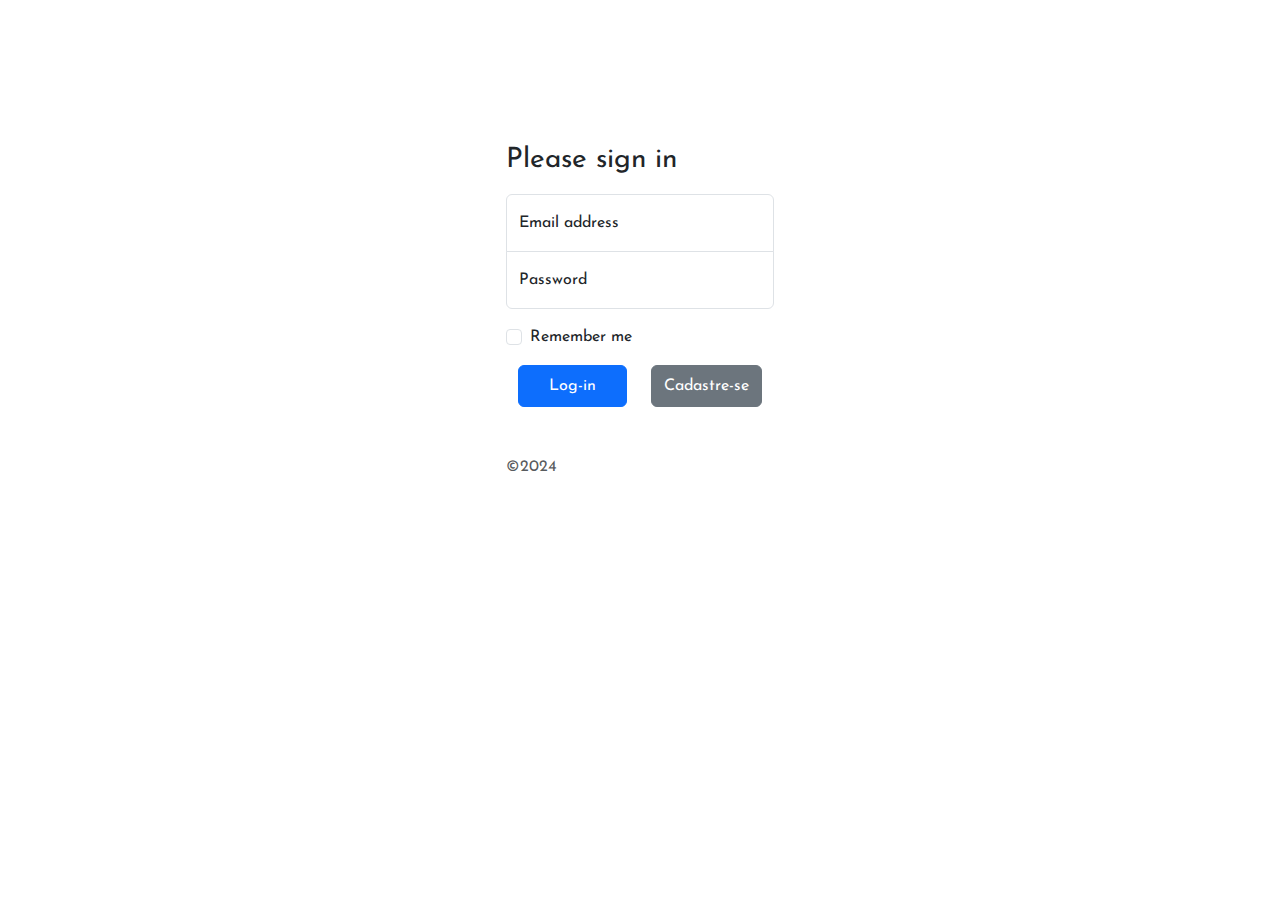
<file: Projeto/Codigo/planejaPrato/target/classes/public/index.html>
<!DOCTYPE html>
<html lang="en">

<head>
  <meta charset="UTF-8">
  <meta name="viewport" content="width=device-width, initial-scale=1.0">
  <title>Login</title>
  <link rel="stylesheet" href="https://maxcdn.bootstrapcdn.com/bootstrap/4.0.0/css/bootstrap.min.css">
  <link href="https://cdn.jsdelivr.net/npm/bootstrap@5.3.3/dist/css/bootstrap.min.css" rel="stylesheet"
    integrity="sha384-QWTKZyjpPEjISv5WaRU9OFeRpok6YctnYmDr5pNlyT2bRjXh0JMhjY6hW+ALEwIH" crossorigin="anonymous">
  <link href="https://fonts.googleapis.com/css2?family=Josefin+Sans:ital,wght@0,400;1,200;1,300;1,600&display=swap"
    rel="stylesheet">
  <link href="css/login.css" rel="stylesheet">
</head>

<body>
  <header>
  </header>
  <main class="form-signin w-100 m-auto">

    <!-- Caixas com espaço para input do usuario -->
    <form action="/login" method="post" id="loginform">

      <!--- <img class="mb-4" src="/docs/5.3/assets/brand/bootstrap-logo.svg" alt="" width="72" height="57"> --->
      <h1 class="h3 mb-3 fw-normal">Please sign in</h1>

      <div class="form-floating">
        <input type="email" class="form-control" id="floatingInput" placeholder="name@example.com" name="email"
          required>
        <label for="floatingInput">Email address</label>
      </div>
      <div class="form-floating">
        <input type="password" class="form-control" id="floatingPassword" placeholder="Password" name="senha" required>
        <label for="floatingPassword">Password</label>
      </div>

      <div class="form-check text-start my-3">
        <input class="form-check-input" type="checkbox" value="remember-me" id="flexCheckDefault">
        <label class="form-check-label" for="flexCheckDefault">
          Remember me
        </label>
      </div>


      <div class="container">
        <div class="row">
          <div class="col">
            <button class="btn btn-primary w-100 py-2" type="submit">Log-in</button>
          </div>
          <div class="col">
            <button type="button" class="btn btn-secondary w-100 py-2"
              onclick="window.location.href='signup.html'">Cadastre-se</button>
          </div>
        </div>
      </div>
      <p class="mt-5 mb-3 text-body-secondary">©2024</p>

    </form>
  </main>

  <!-- <footer>
  </footer> -->

  <script src="https://cdn.jsdelivr.net/npm/bootstrap@5.3.3/dist/js/bootstrap.bundle.min.js"
    integrity="sha384-YvpcrYf0tY3lHB60NNkmXc5s9fDVZLESaAA55NDzOxhy9GkcIdslK1eN7N6jIeHz"
    crossorigin="anonymous"></script>
</body>

</html>
</file>
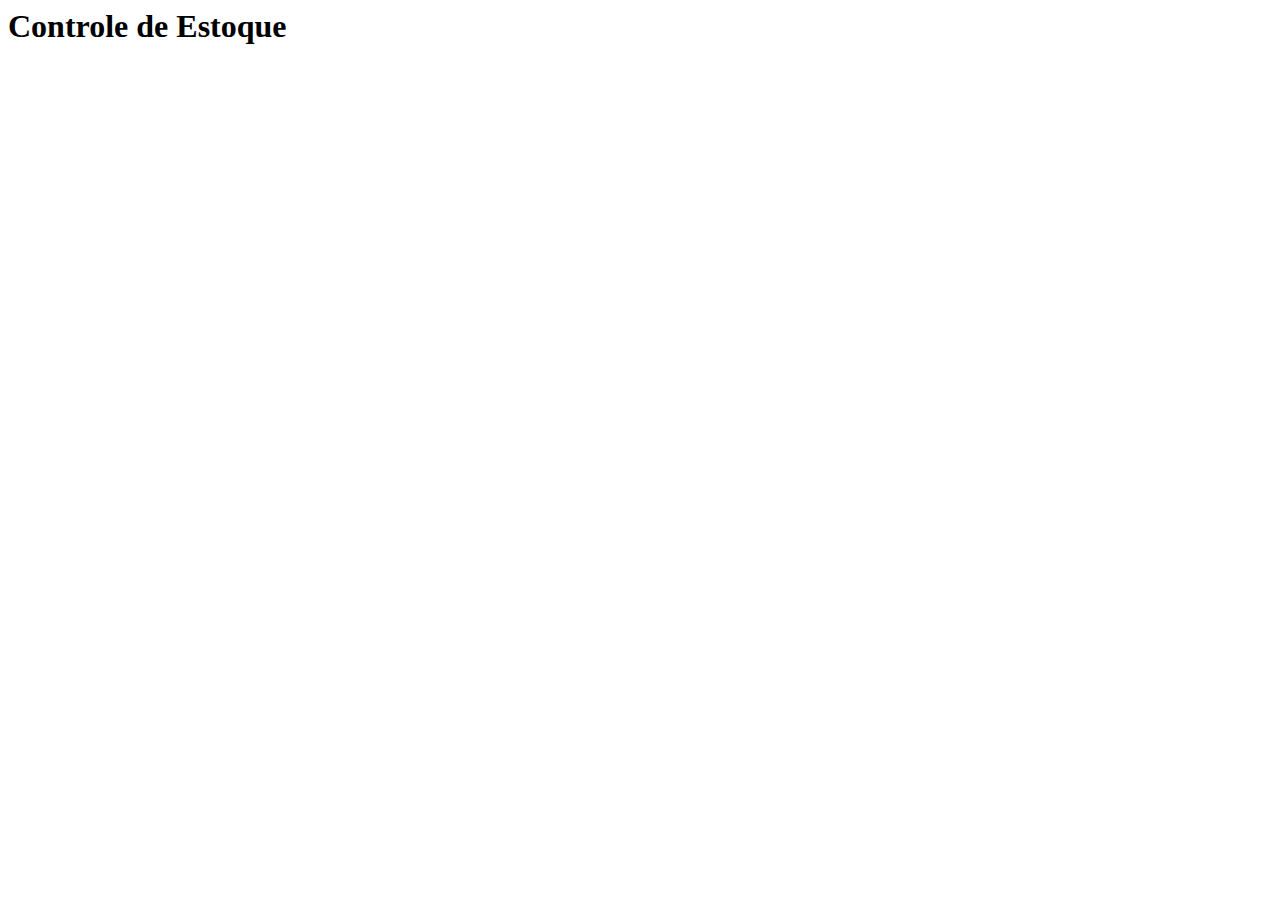
<file: Ex03/form.html>
<html>
<head>
<meta content="text/html; charset = UTF-8" http-equiv="content-type">

<title>Controle de Estoque</title>
</head>

<script type="text/javascript">

function confirmarDeleteProduto(id, descricao, preco) {  
	
    if (confirm('Confirmar a exclusão do produto [' + descricao + '] (ID ' + id + ') com preço R$ ' + preco)) {  
        location.href = '/produto/delete/' + id;
    }
}
function onLoad() {
    if(document.getElementById("msg").value != ""){
      alert(document.getElementById("msg").value);
    }
}
</script>


<body onload="onLoad()">
	<h1>Controle de Estoque</h1>
	<input type="hidden" id="msg" name="msg" value="">
    <UM-PRODUTO>
	<br>
	<LISTAR-PRODUTO>
	<style>
* {
	box-sizing: border-box;
}

body {
	background-color: white;
}


.input--main__style {
	background-color: #00FF00;
}

.input--button {
	font-weight: bold;
	font-family: Arial;
	font-size: medium;
	border-color: transparent;
	display: block;
	margin: 0px auto;
	margin-bottom: 10px;
	color: white;
}

.input--register {
	display: inline;
}

input {
	display: block;
	border-radius: 7px;
	padding: 10px;
	border-style: solid;
	border-color: lightgray;
	color: black;
	padding: 10px;
	margin-bottom: 10px;
}

form p {
	text-align: initial;
	display: inline;
	margin-left: 15px;
}

.p--nomargin {
	margin-left: 0px;
	margin-right: 10px;
}
</style>
</body>
</html>
</file>
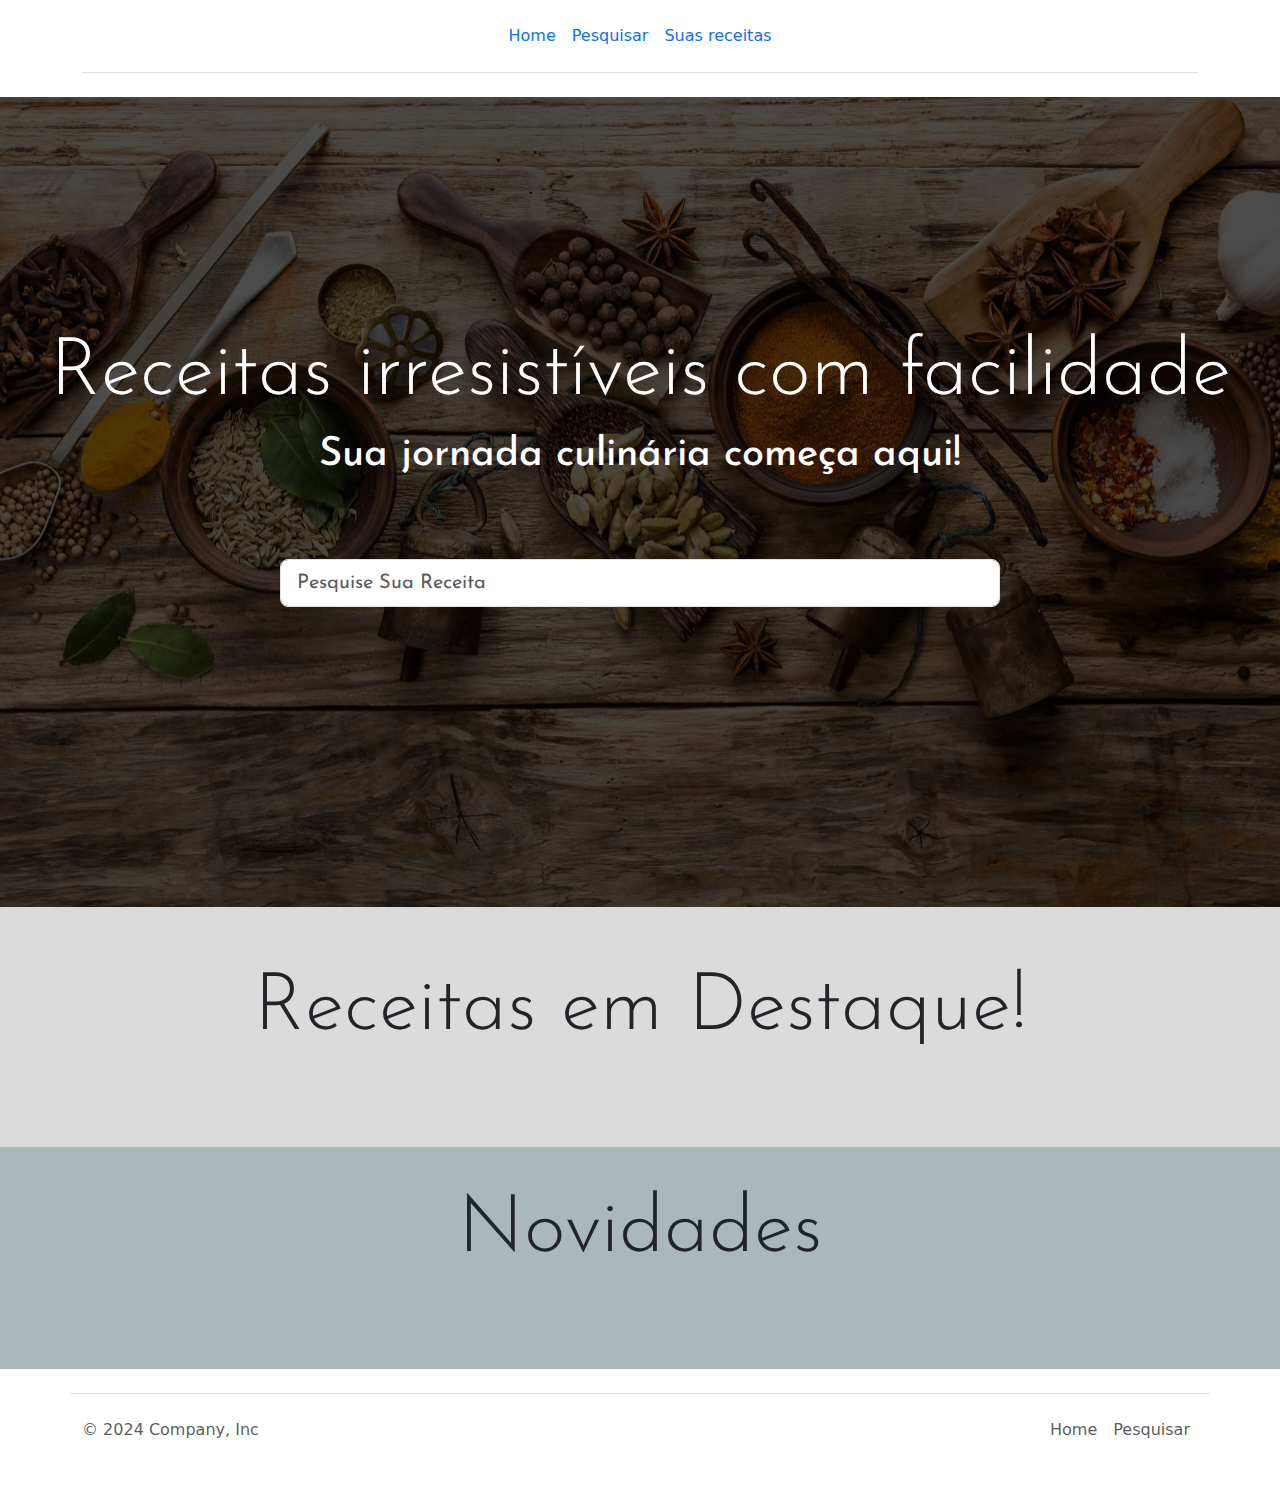
<file: Projeto/Codigo/planejaPrato/target/classes/public/featureRecipes.html>
<!DOCTYPE html>
<html lang="en">

<head>
  <meta charset="UTF-8">
  <meta name="viewport" content="width=device-width, initial-scale=1.0">
  <title>Planeja Prato</title>
  <link href="https://cdn.jsdelivr.net/npm/bootstrap@5.3.3/dist/css/bootstrap.min.css" rel="stylesheet"
    integrity="sha384-QWTKZyjpPEjISv5WaRU9OFeRpok6YctnYmDr5pNlyT2bRjXh0JMhjY6hW+ALEwIH" crossorigin="anonymous">
  <link href="https://fonts.googleapis.com/css2?family=Josefin+Sans:ital,wght@0,400;1,200;1,300;1,600&display=swap"
    rel="stylesheet">
  <link href="css/featureRecipes.css" rel="stylesheet">
  <link href='https://unpkg.com/boxicons@2.1.4/css/boxicons.min.css' rel='stylesheet'>

</head>

<body>

  <div class="container">
    <header
      class="d-flex flex-wrap align-items-center justify-content-center justify-content-md-between py-3 mb-4 border-bottom">
      <div class="col-md-3 mb-2 mb-md-0">
        <a href="/" class="d-inline-flex link-body-emphasis text-decoration-none">
          <svg class="bi" width="40" height="32" role="img" aria-label="Bootstrap">
            <use xlink:href="#bootstrap"></use>
          </svg>
        </a>
      </div>

      <ul class="nav col-12 col-md-auto mb-2 justify-content-center mb-md-0">
        <form action="/home" method="get" id="recipeForm">
          <button type="submit" class="nav-link px-2">Home</button>
        </form>
        <form action="/features" method="get" id="recipeForm">
          <button type="submit" class="nav-link px-2">Pesquisar</button>
        </form>

        <!-- <li><a href="featureRecipes.html" class="nav-link px-2">Features</a></li> -->
        <form action="/yourRecipes" method="get" id="recipeForm">
          <button type="submit" class="nav-link px-2">Suas receitas</button>
        </form>
        <!-- <li><a href="#" class="nav-link px-2" style="margin-left: 16vh;">Seu Carrinho</a></li> -->
        <!-- Cart icon -->
      </ul>
      <div class="col-md-3 text-end">
        <NomeUsuario>
      </div>
    </header>
  </div>

  <!-- <header>

         Fetch no header -->
  <!-- <div id="headerCopy"></div> -->
  <!-- 
    </header> -->
  <main>

      <div class="firstStage">
        <div class="featureText">

          <!-- Parece inical, Com espaço para procurar sua receita -->
          <h1 class="display-1" style="margin-bottom: 1vh;">Receitas irresistíveis com facilidade</h1>
          <h1>Sua jornada culinária começa aqui! </h1>

          <!-- text box -->
          <div class="textBox" style="margin-top: 8vh; text-align: center;">
            <form action="/pesquisar-receita" method="post" id="searchForm">
              <input class="form-control form-control-lg" type="text" placeholder="Pesquise Sua Receita"
                aria-label=".form-control-lg example" style="max-width: 80vh; margin: 0 auto;" name="pesquisa">
            </form>
          </div>

        </div>

      </div>



      <!-- Receitas Destaques -->
      <div class="secondStage" style="padding-top: 6vh;">
        <div class="firstBoxFormat">

          <h1 class="display-1" style="text-align: center;">Receitas em Destaque!</h1>
          <div class="grid-container" style="margin-top: 2vh;">

            <DestaquesReceitas>

          </div>

        </div>
      </div>


      <!-- Receitas Diversas -->
      <div class="thirdStage" style="padding-top: 4vh;">
        <div class="secondBoxFormat" style="margin: 0 2vh 0 2vh;">
          <h1 class="display-1" style="text-align: center;">Novidades</h1>
          <div class="grid-container" style="margin-top: 2vh;">

            <CaixaNovasReceitas>

          </div>
        </div>
      </div>

      <footer>

        <div class="container py-3 my-4 border-top">
          <div class="row d-flex flex-wrap justify-content-between align-items-center">
            <p class="col-md-4 mb-0 text-body-secondary">© 2024 Company, Inc</p>
  
            <ul class="nav col-md-4 justify-content-end">
              <li class="nav-item"><a href="index.html" class="nav-link px-2 text-body-secondary">Home</a></li>
              <form action="/features" method="get" id="recipeForm">
                <button type="submit" class="nav-link px-2 text-body-secondary">Pesquisar</button>
              </form>
  
              <!-- <li class="nav-item"><a href="featureRecipes.html" class="nav-link px-2 text-body-secondary">Features</a></li> -->
            </ul>
          </div>
        </div>
  
      </footer>

    </div>

  </main>

  <!-- <script src="js/scriptFetch.js"></script> -->
  <script src="https://cdn.jsdelivr.net/npm/bootstrap@5.3.3/dist/js/bootstrap.bundle.min.js"
    integrity="sha384-YvpcrYf0tY3lHB60NNkmXc5s9fDVZLESaAA55NDzOxhy9GkcIdslK1eN7N6jIeHz"
    crossorigin="anonymous"></script>

</body>

</html>
</file>
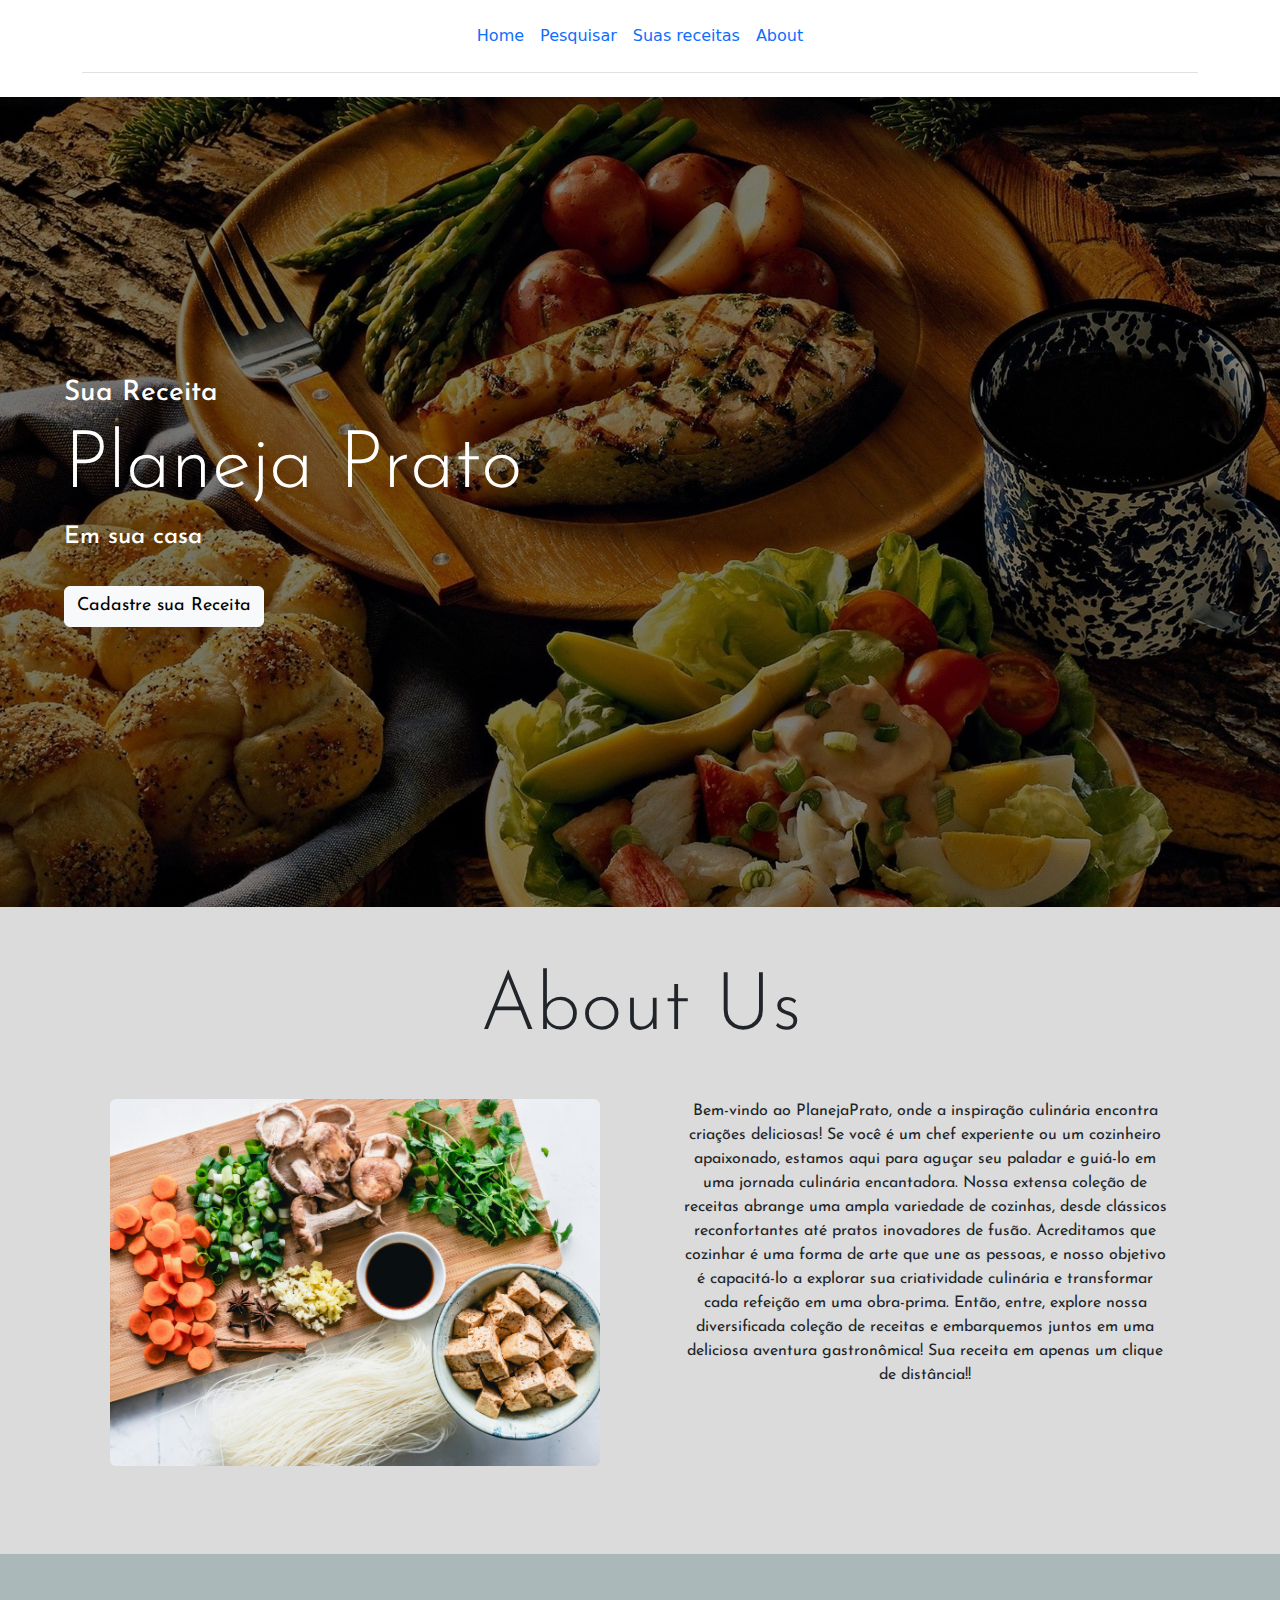
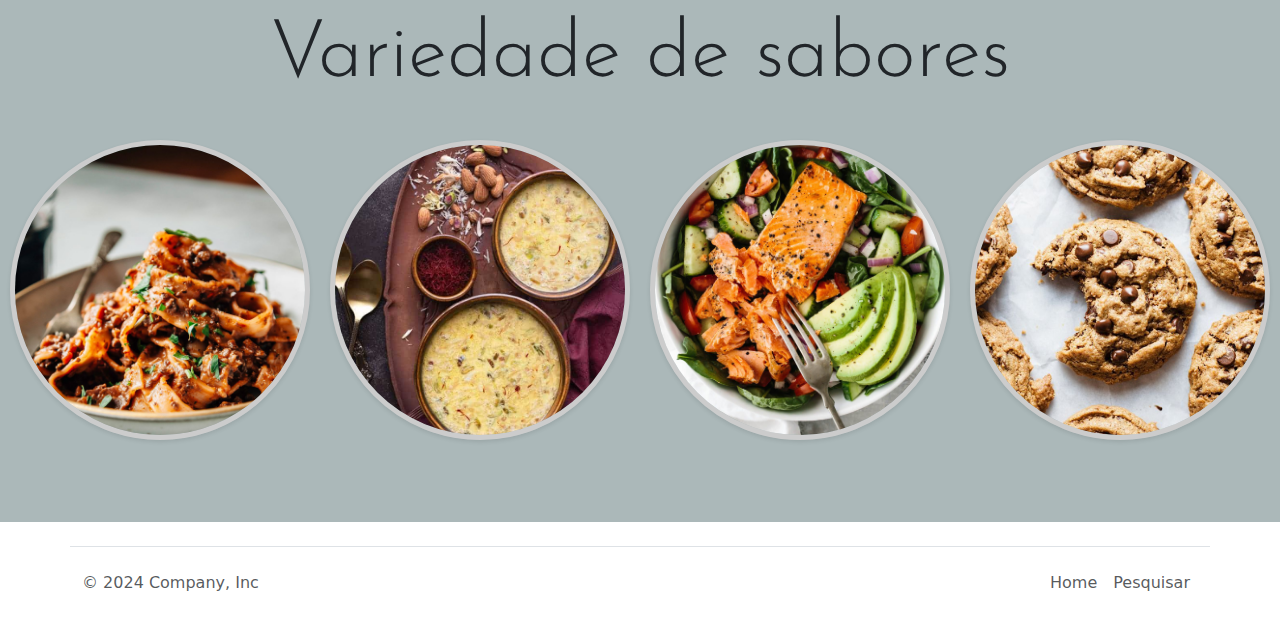
<file: Projeto/Codigo/planejaPrato/target/classes/public/home.html>
<!DOCTYPE html>
<html lang="en">

<head>
  <meta charset="UTF-8">
  <meta name="viewport" content="width=device-width, initial-scale=1.0">
  <title>Planeja Prato</title>
  <link href="https://cdn.jsdelivr.net/npm/bootstrap@5.3.3/dist/css/bootstrap.min.css" rel="stylesheet"
    integrity="sha384-QWTKZyjpPEjISv5WaRU9OFeRpok6YctnYmDr5pNlyT2bRjXh0JMhjY6hW+ALEwIH" crossorigin="anonymous">
  <link href="https://fonts.googleapis.com/css2?family=Josefin+Sans:ital,wght@0,400;1,200;1,300;1,600&display=swap"
    rel="stylesheet">
  <link href="css/index.css" rel="stylesheet">

  <link href='https://unpkg.com/boxicons@2.1.4/css/boxicons.min.css' rel='stylesheet'>
</head>

<body>
  <header>

    <div class="container">
      <header
        class="d-flex flex-wrap align-items-center justify-content-center justify-content-md-between py-3 mb-4 border-bottom">
        <div class="col-md-3 mb-2 mb-md-0">
          <a href="/" class="d-inline-flex link-body-emphasis text-decoration-none">
            <svg class="bi" width="40" height="32" role="img" aria-label="Bootstrap">
              <use xlink:href="#bootstrap"></use>
            </svg>
          </a>
        </div>

        <ul class="nav col-12 col-md-auto mb-2 justify-content-center mb-md-0">

          <form action="/home" method="get" id="recipeForm">
            <button type="submit" class="nav-link px-2">Home</button>
          </form>
          <form action="/features" method="get" id="recipeForm">
            <button type="submit" class="nav-link px-2">Pesquisar</button>
          </form>

          <!-- <li><a href="featureRecipes.html" class="nav-link px-2">Features</a></li> -->
          <form action="/yourRecipes" method="get" id="recipeForm">
            <button type="submit" class="nav-link px-2">Suas receitas</button>
          </form>
          <li><a href="#about" class="nav-link px-2">About</a></li>

          <!-- <li><a href="#" class="nav-link px-2" style="margin-left: 16vh;">Seu Carrinho</a></li> -->
        </ul>


        <div class="col-md-3 text-end" id="login">

          <NomeUsuario>

        </div>
      </header>
    </div>

    <!-- Fetch no header -->
    <!-- <div id="headerCopy"></div> -->

  </header>
  <main>

    <!-- Primeira parte, onde tem um botão para cadastrar nova receita -->
    <div class="firstStage">

      <div class="featureText">

        <p class="h3">Sua Receita</p>
        <h1 class="display-1">Planeja Prato</h1>
        <p class="h4">Em sua casa</p>
        <button type="button" data-bs-toggle="modal" data-bs-target="#createRecipeModal" class="btn btn-light"
          style="margin-top: 3vh; font-size: 18px;">Cadastre sua Receita</button>

        <div id="createRecipeCopy"></div>

      </div>
    </div>



    <!-- Segunta parte, onte tem uma imagem e um texto About Us -->
    <div class="secondStage" id="about" style="padding-top: 4vh;">
      <div class="firstBoxFormat">

        <h1 class="display-1" style="text-align: center; padding: 2vh">About Us</h1>

        <div class="container px-4 text-center">
          <div class="row gx-5">
            <div class="col-md">
              <div class="p-3">
                <img src="img/aboutUs.jpg" alt="AboutUsImg" class="img-fluid rounded"
                  style="height: auto; width: auto;">
              </div>
            </div>
            <div class="col-md">
              <div class="p-3">Bem-vindo ao PlanejaPrato, onde a inspiração culinária encontra criações deliciosas!
                Se você é um chef experiente ou um cozinheiro apaixonado, estamos aqui para aguçar seu paladar e guiá-lo
                em uma jornada culinária encantadora. Nossa extensa coleção de receitas abrange uma ampla variedade de
                cozinhas, desde clássicos reconfortantes até pratos inovadores de fusão.
                Acreditamos que cozinhar é uma forma de arte que une as pessoas, e nosso objetivo é capacitá-lo a
                explorar sua criatividade culinária e transformar cada refeição em uma obra-prima.
                Então, entre, explore nossa diversificada coleção de receitas e embarquemos juntos em uma deliciosa
                aventura gastronômica! Sua receita em apenas um clique de distância!!
              </div>
            </div>
          </div>
        </div>

      </div>
    </div>


    <!-- Terceira parte onde tem 4 destaques de receita -->
    <div class="thirdStage" style="padding-top: 4vh;">
      <div class="secondBoxFormat">

        <h1 class="display-1" style="text-align: center; padding: 2vh;">Variedade de sabores</h1>

        <!-- div com as caixas categories -->
        <div class="categories">
          <div class="box">
            <div class="ca-card">

              <!-- Imagens redondas com texto dentro, para Categorias, Botão sem ação ainda -->
              <img src="img/maincourse.png" alt="">
              <div class="content">
                <h3>Entradas</h3>
                <form action="/features" method="get" id="recipeForm">
            <button type="submit">Pesquisar</button>
          </form>
              </div>
            </div>
            <div class="ca-card">
              <img src="img/desserts.png" alt="">
              <div class="content">
                <h3>Pratos principais</h3>
                <form action="/features" method="get" id="recipeForm">
            <button type="submit">Pesquisar</button>
          </form>
              </div>
            </div>
            <div class="ca-card">
              <img src="img/healthyeats.png" alt="">
              <div class="content">
                <h3>Aperitivos</h3>
                <form action="/features" method="get" id="recipeForm">
            <button type="submit">Pesquisar</button>
          </form>
              </div>
            </div>
            <div class="ca-card">
              <img src="img/baking.png" alt="">
              <div class="content">
                <h3>Sobremesas</h3>
                <form action="/features" method="get" id="recipeForm">
            <button type="submit">Pesquisar</button>
          </form>
              </div>
            </div>
          </div>
        </div>

      </div>
    </div>

  </main>
  <footer>

    <div class="container py-3 my-4 border-top">
      <div class="row d-flex flex-wrap justify-content-between align-items-center">
        <p class="col-md-4 mb-0 text-body-secondary">© 2024 Company, Inc</p>

        <ul class="nav col-md-4 justify-content-end">
          <form action="/home" method="get" id="recipeForm">
            <button type="submit" class="nav-link px-2 text-body-secondary">Home</button>
          </form>

          <form action="/features" method="get" id="recipeForm">
            <button type="submit" class="nav-link px-2 text-body-secondary">Pesquisar</button>
          </form>

          <!-- <li class="nav-item"><a href="featureRecipes.html" class="nav-link px-2 text-body-secondary">Features</a></li> -->
        </ul>
      </div>
    </div>

  </footer>

  <!--  <script src="js/scriptFetch.js"></script>  -->
  <!-- para nao dar fetch no modal, para facilitar a vida -->


  <createModalIngredientes>

    <script src="js/rolagemSuave.js"></script>

    <script src="https://cdn.jsdelivr.net/npm/bootstrap@5.3.3/dist/js/bootstrap.bundle.min.js"
      integrity="sha384-YvpcrYf0tY3lHB60NNkmXc5s9fDVZLESaAA55NDzOxhy9GkcIdslK1eN7N6jIeHz"
      crossorigin="anonymous"></script>
</body>

</html>
</file>
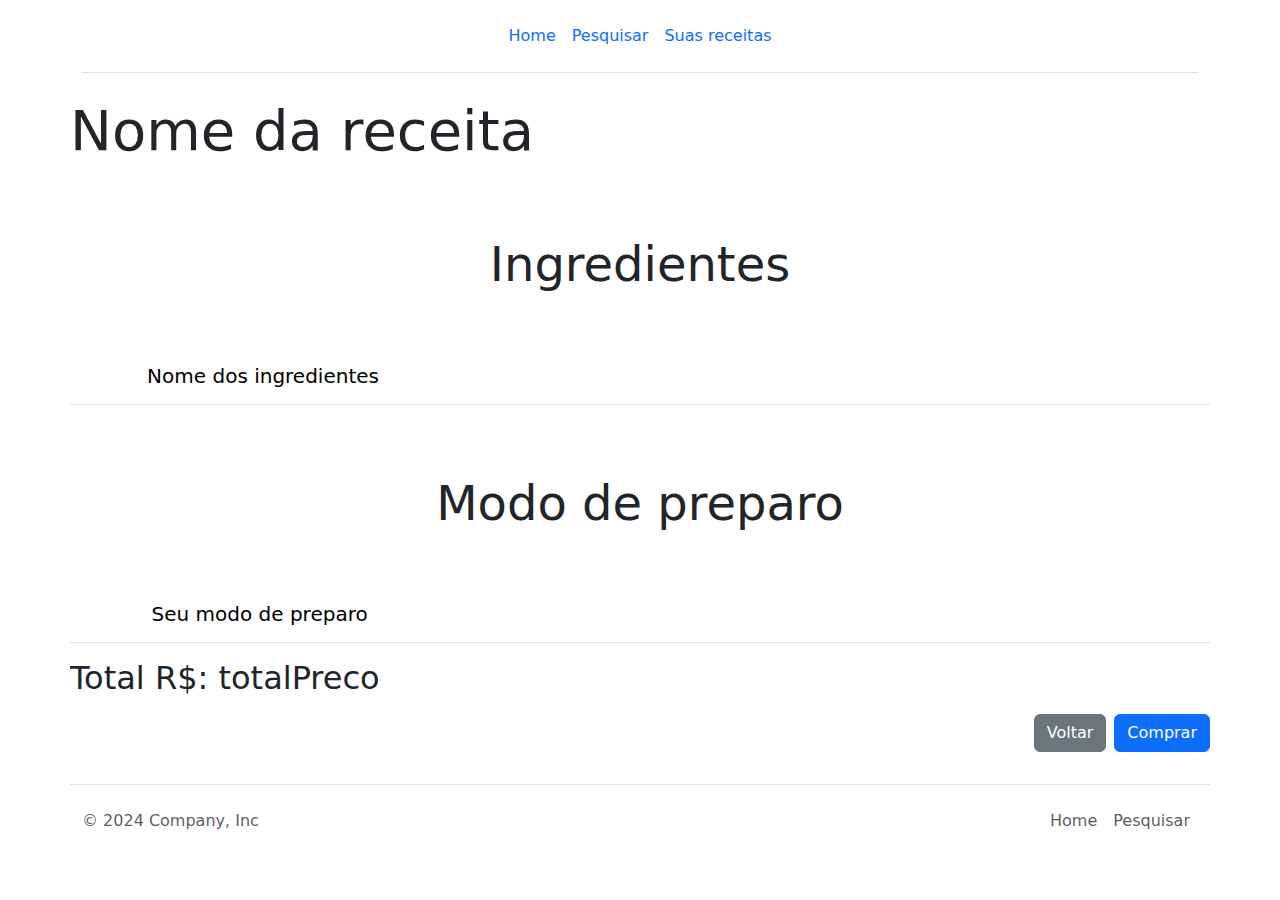
<file: Projeto/Codigo/planejaPrato/target/classes/public/receita.html>
<!DOCTYPE html>
<html lang="en">

<head>
    <meta charset="UTF-8">
    <meta name="viewport" content="width=device-width, initial-scale=1.0">
    <title>Planeja Prato</title>
    <link href="https://cdn.jsdelivr.net/npm/bootstrap@5.3.3/dist/css/bootstrap.min.css" rel="stylesheet"
        integrity="sha384-QWTKZyjpPEjISv5WaRU9OFeRpok6YctnYmDr5pNlyT2bRjXh0JMhjY6hW+ALEwIH" crossorigin="anonymous">
    <link href="https://fonts.googleapis.com/css2?family=Josefin+Sans:ital,wght@0,400;1,200;1,300;1,600&display=swap"
        rel="stylesheet">
    <link href="css/index.css" rel="stylesheet">

    <link href='https://unpkg.com/boxicons@2.1.4/css/boxicons.min.css' rel='stylesheet'>
</head>

<body>
    <header>

        <div class="container">
            <header
                class="d-flex flex-wrap align-items-center justify-content-center justify-content-md-between py-3 mb-4 border-bottom">
                <div class="col-md-3 mb-2 mb-md-0">
                    <a href="/" class="d-inline-flex link-body-emphasis text-decoration-none">
                        <svg class="bi" width="40" height="32" role="img" aria-label="Bootstrap">
                            <use xlink:href="#bootstrap"></use>
                        </svg>
                    </a>
                </div>

                <ul class="nav col-12 col-md-auto mb-2 justify-content-center mb-md-0">
                    <form action="/home" method="get" id="recipeForm">
                        <button type="submit" class="nav-link px-2">Home</button>
                    </form>

                    <!-- Ir para features chamando função do java -->
                    <form action="/features" method="get" id="recipeForm">
                        <button type="submit" class="nav-link px-2">Pesquisar</button>
                    </form>

                    <!-- <li><a href="featureRecipes.html" class="nav-link px-2">Features</a></li> -->
                    <form action="/yourRecipes" method="get" id="recipeForm">
                        <button type="submit" class="nav-link px-2">Suas receitas</button>
                    </form>

                    <!-- <li><a href="#" class="nav-link px-2" style="margin-left: 16vh;">Seu Carrinho</a></li> -->
                    <!-- Cart icon -->
                </ul>
                <div class="col-md-3 text-end">
                    <NomeUsuario>
                </div>
            </header>
        </div>

        <!-- Fetch no header -->
        <!-- <div id="headerCopy"></div> -->

    </header>
    <main>

        <div class="modal-dialog modal-xl modal-dialog-scrollable">
            <div class="modal-dialog">
                <div class="modal-content">

                    <div class="row">
                        <div class="col-md-6">
                            <!-- Titulo da receita -->
                            <h1 style="margin-bottom: 2vh;" class="display-4" class="modal-title fs-5"
                                id="exampleModalLabel"><strong>Nome da receita</strong></h1>
                        </div>
                        <!-- <div class="col-md-6 text-end" style="text-align: right;">
                            <img src="img/imgReceitaEscolhida" alt="img da receita" style="height: 16rem; width: 16rem; border-radius: 10px;">
                        </div> -->
                    </div>

                    <!-- <img src="img/açai-com-leite-ninho.png" class="card-img-top" style="height: 16rem; width: 16rem; border-radius: 10px;"> -->
                    <div class="modal-body">

                        <!-- Ingredientes e preços -->
                        <h1 class="display-5" style="text-align: center; padding: 6vh;">Ingredientes</h1>
                        <table class="table">
                            <tbody>
                                <tr>
                                    <th scope="row"></th>
                                    <td>
                                        <h5>Nome dos ingredientes</h5>
                                    </td>
                                </tr>
                            </tbody>
                        </table>

                        <!-- Passo a passo da receita separada em caixas marcaveis / Label -->
                        <h1 class="display-5" style="text-align: center; padding: 6vh;">Modo de preparo</h1>
                        <table class="table">
                            <tbody>
                                <tr>
                                    <th scope="row"></th>
                                    <td>
                                        <h5>Seu modo de preparo</h5>
                                    </td>
                                </tr>
                            </tbody>
                        </table>

                    </div>
                    <h2>Total R$: totalPreco</h2>
                    <div class="modal-footer">

                        <!-- Botão para deixar como favorita -->
                        <input type="checkbox" class="btn-check" name="options-outlined" id="success-outlined"
                            autocomplete="off">
                        <!-- <label class="btn btn-outline-success" for="success-outlined">Favoritar</label> -->

                        <!-- Botão para comprar ou cancelar -->
                        <form action="/features" method="get" id="recipeForm">
                            <button type="submit" style="margin: 8px;" class="btn btn-secondary"
                                data-bs-dismiss="modal">Voltar</button>
                        </form>
                        <button type="button" class="btn btn-primary">Comprar</button>

                    </div>
                </div>
            </div>
        </div>

    </main>
    <footer>

        <div class="container py-3 my-4 border-top">
            <div class="row d-flex flex-wrap justify-content-between align-items-center">
                <p class="col-md-4 mb-0 text-body-secondary">© 2024 Company, Inc</p>

                <ul class="nav col-md-4 justify-content-end">
                    <li class="nav-item"><a href="index.html" class="nav-link px-2 text-body-secondary">Home</a></li>
                    <form action="/features" method="get" id="recipeForm">
                        <button type="submit" class="nav-link px-2 text-body-secondary">Pesquisar</button>
                    </form>

                    <!-- <li class="nav-item"><a href="featureRecipes.html" class="nav-link px-2 text-body-secondary">Features</a></li> -->
                </ul>
            </div>
        </div>

    </footer>


    <script src="https://cdn.jsdelivr.net/npm/bootstrap@5.3.3/dist/js/bootstrap.bundle.min.js"
        integrity="sha384-YvpcrYf0tY3lHB60NNkmXc5s9fDVZLESaAA55NDzOxhy9GkcIdslK1eN7N6jIeHz"
        crossorigin="anonymous"></script>

</body>

</html>
</file>
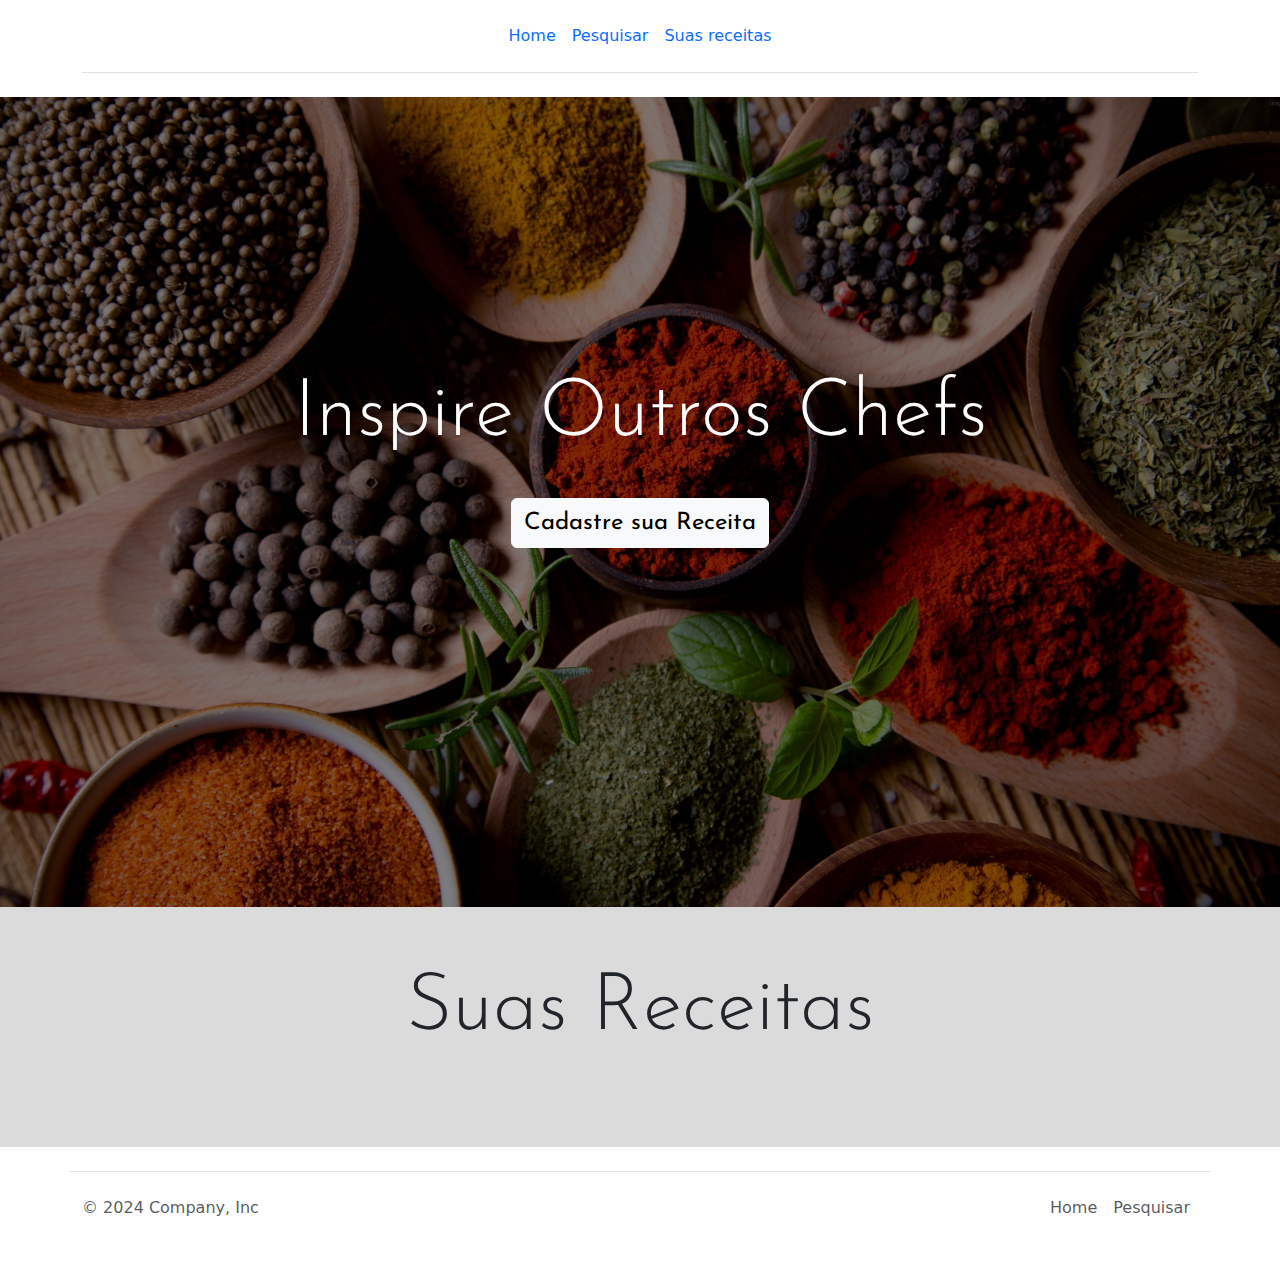
<file: Projeto/Codigo/planejaPrato/target/classes/public/yourRecipes.html>
<!DOCTYPE html>
<html lang="en">

<head>
  <meta charset="UTF-8">
  <meta name="viewport" content="width=device-width, initial-scale=1.0">
  <title>Planeja Prato</title>
  <link href="https://cdn.jsdelivr.net/npm/bootstrap@5.3.3/dist/css/bootstrap.min.css" rel="stylesheet"
    integrity="sha384-QWTKZyjpPEjISv5WaRU9OFeRpok6YctnYmDr5pNlyT2bRjXh0JMhjY6hW+ALEwIH" crossorigin="anonymous">
  <link href="https://fonts.googleapis.com/css2?family=Josefin+Sans:ital,wght@0,400;1,200;1,300;1,600&display=swap"
    rel="stylesheet">
  <link href="css/yourRecipes.css" rel="stylesheet">
  <link href="css/cart.css" rel="stylesheet">

  <link href='https://unpkg.com/boxicons@2.1.4/css/boxicons.min.css' rel='stylesheet'>

</head>

<body>
  <!-- <header> -->
  <!-- Fetch no header -->
  <!-- <div id="headerCopy"></div> -->
  <!-- </header> -->
  <header>

    <div class="container">
      <header
        class="d-flex flex-wrap align-items-center justify-content-center justify-content-md-between py-3 mb-4 border-bottom">
        <div class="col-md-3 mb-2 mb-md-0">
          <a href="/" class="d-inline-flex link-body-emphasis text-decoration-none">
            <svg class="bi" width="40" height="32" role="img" aria-label="Bootstrap">
              <use xlink:href="#bootstrap"></use>
            </svg>
          </a>
        </div>

        <ul class="nav col-12 col-md-auto mb-2 justify-content-center mb-md-0">

          <form action="/home" method="get" id="recipeForm">
            <button type="submit" class="nav-link px-2">Home</button>
          </form>
          <form action="/features" method="get" id="recipeForm">
            <button type="submit" class="nav-link px-2">Pesquisar</button>
          </form>
          <!-- <li><a href="featureRecipes.html" class="nav-link px-2">Features</a></li> -->
          <form action="/yourRecipes" method="get" id="recipeForm">
            <button type="submit" class="nav-link px-2">Suas receitas</button>
          </form>

          <!-- <li><a href="#" class="nav-link px-2" style="margin-left: 16vh;">Seu Carrinho</a></li> -->
          <!-- Cart icon -->
        </ul>
        <div class="col-md-3 text-end">

          <NomeUsuario>

        </div>
      </header>
    </div>

    <!-- Fetch no header -->
    <!-- <div id="headerCopy"></div> -->

  </header>


  <main>

      <div class="firstStage">
        <div class="featureText">

          <!-- Inicio com botão para cadastrar nova receita -->
          <h1 class="display-1">Inspire Outros Chefs</h1>
          <button type="button" data-bs-toggle="modal" data-bs-target="#createRecipeModal" class="btn btn-light"
            style="margin-top: 3vh; font-size: 24px;">Cadastre sua Receita</button>

          <div id="createRecipeCopy"></div>

        </div>
      </div>



      <div class="secondStage" style="padding-top: 6vh;">
        <div class="firstBoxFormat" style="margin: 0 2vh 0 2vh;">

          <h1 class="display-1" style="text-align: center;">Suas Receitas</h1>

          <div class="grid-container" style="margin-top: 2vh;">

            <!-- cada div Card é uma caixa com uma receita cadastrada e com botão para abrir o modal da receita recipeModal-->
            <!-- <div class="card" style="width: 18rem; margin: 10px;">
            <img src="img/r8.png" class="card-img-top" alt=".." style="height: 16rem; width: 100%;">
            <div class="card-body">
              <h5 class="card-title">Nome da receita</h5>
              <p class="card-text">Seu modo de preparo</p>
              <button class="btn btn-primary" data-bs-toggle="modal" data-bs-target="#recipeModal">View Recipe</button>
            </div>
          </div> -->

            <CaixaSuasReceitas>

          </div>

        </div>
      </div>

      <!-- Receitas Diversas -->
      <!-- <div class="thirdStage" style="padding-top: 4vh;">
        <div class="secondBoxFormat">

          <h1 class="display-1" style="text-align: center;">Receitas Favoritadas</h1>

        </div>
      </div>
    </div> -->

      <footer>

        <div class="container py-3 my-4 border-top">
          <div class="row d-flex flex-wrap justify-content-between align-items-center">
            <p class="col-md-4 mb-0 text-body-secondary">© 2024 Company, Inc</p>

            <ul class="nav col-md-4 justify-content-end">
              <li class="nav-item"><a href="index.html" class="nav-link px-2 text-body-secondary">Home</a></li>
              <form action="/features" method="get" id="recipeForm">
                <button type="submit" class="nav-link px-2 text-body-secondary">Pesquisar</button>
              </form>

              <!-- <li class="nav-item"><a href="featureRecipes.html" class="nav-link px-2 text-body-secondary">Features</a></li> -->
            </ul>
          </div>
        </div>

      </footer>

  </main>

  <createModalIngredientes>

    <script src="js/rolagemSuave.js"></script>

    <script src="https://cdn.jsdelivr.net/npm/bootstrap@5.3.3/dist/js/bootstrap.bundle.min.js"
      integrity="sha384-YvpcrYf0tY3lHB60NNkmXc5s9fDVZLESaAA55NDzOxhy9GkcIdslK1eN7N6jIeHz"
      crossorigin="anonymous"></script>

</body>

</html>
</file>
<file: Projeto/Codigo/planejaPrato/target/classes/public/css/login.css>
header{
    margin-bottom: 8rem;
}

footer{
  margin-top: 8rem;
}

.form-signin {
  max-width: 300px;
  padding: 1rem;
  font-family: 'Josefin Sans', sans-serif;
}

.form-signin .form-floating:focus-within {
  z-index: 2;
}

.form-signin input[type="email"] {
  margin-bottom: -1px;
  border-bottom-right-radius: 0;
  border-bottom-left-radius: 0;
}

.form-signin input[type="password"] {
  margin-bottom: 10px;
  border-top-left-radius: 0;
  border-top-right-radius: 0;
}
</file>
<file: Projeto/Codigo/planejaPrato/target/classes/public/css/featureRecipes.css>
/* CSS para a imagem de fundo da primeira parte */
main .firstStage {
    background-image: linear-gradient(rgba(0, 0, 0, 0.7), rgba(0, 0, 0, 0.7)), url('../img/bgTest.jpg');
    background-repeat: no-repeat;
    background-size: cover;
    background-position: center center;
    height: 90vh;
    width: 100%;
    padding-bottom: 10px;
    position: relative;
    font-family: 'Josefin Sans', sans-serif;
}

/* Texto principal do começo e caixa de pesquisa  */
main .featureText {
    color: white;
    padding: 10px;
    text-align: center;
    display: flex;
    flex-direction: column;
    justify-content: center;
    padding-bottom: 8vh;
    height: 100%;
}


/* CSS para as Receitas Destaques */
main .secondStage{
    background-color: #dbdbdb;
    height: auto;
    padding-bottom: 8vh; 
}

/* div dentro da img */
main .firstBoxFormat {
    font-family: 'Josefin Sans', sans-serif;
}





/* CSS para as receitas diversas */
main .thirdStage{
    background-color: #abb8b9;
    height: auto;
    padding-bottom: 8vh;
}

main .secondBoxFormat {
    font-family: 'Josefin Sans', sans-serif;
}

.grid-container {
    display: flex;
    flex-wrap: wrap;
    justify-content: center;
}
</file>
<file: Projeto/Codigo/planejaPrato/target/classes/public/css/index.css>
/* CSS para a imagem de fundo da primeira parte da HOME */
main .firstStage {
    background-image: linear-gradient(rgba(0, 0, 0, 0.5), rgba(0, 0, 0, 0.5)), url('../img/bgSecond.jpg');
    background-repeat: no-repeat;
    background-size: cover;
    background-position: center center;
    height: 90vh;
    width: 100%;
    padding-bottom: 10px;
    position: relative;   
}

main .featureText {
    font-family: 'Josefin Sans', sans-serif;
    color: white;
    padding: 10px;
    position: absolute;
    margin: 30vh 0 0 6vh;
}




/*About Us*/

/*Imagem de fundo*/
main .secondStage{
    background-color: #dbdbdb;
    height: auto;
    padding-bottom: 8vh; 
}

main .firstBoxFormat {
    font-family: 'Josefin Sans', sans-serif;
}





/*Recipe Boxes*/

/*Imagem de fundo*/
main .thirdStage{
    background-color: #abb8b9;
    height: auto;
    padding-bottom: 8vh;
}

main .secondBoxFormat {
    font-family: 'Josefin Sans', sans-serif;
}

.box {
    display: flex;
    flex-wrap: wrap;
    align-items: center;
    justify-content: center;
}

/* Posição, margin, e tamanho de cada card */
.card {
    position: relative;
    width: 300px;
    height: 300px;
    margin: 10px;
    border: 1px solid #ccc;
    border-radius: 4px;
    box-shadow: 0 2px 4px rgba(90, 84, 84, 0.1);
    overflow: hidden;
}

/* Img preencher todo o card */
.box .card img {
    width: 100%;
    height: 100%;
    object-fit: cover;

}

/* Cor e posição de todo o texo do card */
.box .card .content {
    position: absolute;
    bottom: 0;
    left: 0;
    right: 0;
    padding: 4px;
    background-color: #edffef;
    color: #182f32;
    text-align: center;
    opacity: 0;
    transition: opacity 0.3s;
}

.box .card:hover .content {
    opacity: 1;
}

/* Texto titulo do card ao passar o mouse por cima */
.card h3 {
    font-size: 20px;
    margin-top: 0;
    color: #213032;
}

/* Texto descrição do card */
.box .card p {
    font-size: 14px;
    margin-bottom: 8px;
}

/* Estilo para o botão do card */
.box .card button {
    position: relative;
    background-color: #213032;
    color: #fff;
    text-decoration: none;
    border: 2px solid black;
    border-radius: 4px;
    font-weight: bold;
    transform: .4s;
    padding: 8px 6px;
}

.box .card button:hover {
    background-color: #97a2a3;
    color: #213032;
    border: 2px solid black;
    cursor: pointer;
}



/*Categories*/

/*Imagem de fundo*/
main .fourthStage{
    background-color: #7b9ca1;
    height: auto;
    padding-bottom: 8vh;
}

main .thirdBoxFormat {
    font-family: 'Josefin Sans', sans-serif;
}

/* Posição, margin, e tamanho de cada card */
.ca-card {
    position: relative;
    width: 300px;
    height: 300px;
    margin: 10px;
    border: 5px solid #ccc;
    border-radius: 50%;
    box-shadow: 0 2px 4px rgba(0, 0, 0, 0.1);
    overflow: hidden;
}

/* Cor e posição de todo o texo do card */
.box .ca-card .content {
    position: absolute;
    bottom: 0px;
    left: 0px;
    right: 0px;
    padding: 4px;
    background-color: #edffef;
    color: #182f32;
    text-align: center;
    opacity: 0;
    transition: opacity 0.3s;
}

.box .ca-card:hover .content {
    opacity: 1;
}

/* Texto titulo do card ao passar o mouse por cima */
.ca-card h3 {
    font-size: 20px;
    margin-top: 0;
    color: #213032;
}

/* Texto descrição do card */
.box .ca-card p {
    font-size: 14px;
    margin-bottom: 8px;
}

/* Estilo para o botão do card */
.box .ca-card button {
    position: relative;
    background-color: #213032;
    color: #fff;
    text-decoration: none;
    border: 2px solid black;
    border-radius: 4px;
    font-weight: bold;
    transform: .4s;
    padding: 8px 6px;
    margin-bottom: 6px;
}

.box .ca-card button:hover {
    background-color: #97a2a3;
    color: #213032;
    border: 2px solid black;
    cursor: pointer;
}

/* Img preencher todo o card */
.box .ca-card img {
    width: 100%;
    height: 100%;
    object-fit: cover;
}
</file>
<file: Projeto/Codigo/planejaPrato/target/classes/public/css/yourRecipes.css>
/* CSS para a imagem de fundo da primeira parte */
main .firstStage {
    background-image: linear-gradient(rgba(0, 0, 0, 0.5), rgba(0, 0, 0, 0.5)), url('../img/bgHome.jpg');
    background-repeat: no-repeat;
    background-size: cover;
    background-position: center center;
    height: 90vh;
    width: 100%;
    padding-bottom: 10px;
    position: relative;   
}

/* Texto principal do começo */
main .featureText {
    font-family: 'Josefin Sans', sans-serif;
    color: white;
    padding: 10px;
    text-align: center;
    display: flex;
    flex-direction: column;
    align-items: center;
    justify-content: center;
    padding-bottom: 10vh;
    height: 100%;
}

/* Imagem de fundo da segunda parte */
main .secondStage{
    background-color: #dbdbdb;
    height: auto;
    padding-bottom: 8vh; 
}

/* div dentro da img */
main .firstBoxFormat {
    font-family: 'Josefin Sans', sans-serif;
}

/* controlar responsividade das caixas com as receitas registradas */
.grid-container {
    display: flex;
    flex-wrap: wrap;
    justify-content: center;
}




/* CSS para Receitas favoritadas */
main .thirdStage{
    background-color: #abb8b9;
    height: auto;
    padding-bottom: 8vh;
}

main .secondBoxFormat {
    font-family: 'Josefin Sans', sans-serif;
}
</file>
<file: Projeto/Codigo/planejaPrato/target/classes/public/css/cart.css>
/* Style para o carrinho */

#cart-icon {
    position: relative;
    font-size: 1.4rem;
    cursor: pointer;
}

#cart-icon[data-quantity]::after {
    contain: "";
}

#cart-icon[data-quantity]::after {
    content: "";
    position: absolute;
    top: 0;
    right: -12px;
    width: 17px;
    height: 17px;
    background: #8bd187;
    border-radius: 100%;
    color: white;
    font-size: 12px;
    font-weight: 500;
    display: flex;
    justify-content: center;
    align-items: center;
}

.cart {
    position: fixed;
    top: 0;
    right: 100%;
    width: 50vh;
    min-height: 100vh;
    padding: 20px;
    background: var(--container-color);
    box-shadow: -2px 0 4px hsl(0, 4%, 15% / 10%);
    transition: 0.3 cubic-bezier(0.075, 0.82, 0.165, 1);
    z-index: 2;
}

.cart.active {
    right: 0;
    transition: 0.3 cubic-bezier(0.075, 0.82, 0.165, 1);

}

.cart-title {
    text-align: center;
    font-size: 1.5rem;
    font-weight: 600;
    margin-top: 1rem;
}

.total {
    display: flex;
    justify-content: flex-end;
    margin-top: 1.3rem;
    border-top: 5px solid var(--text-color);
    gap: 5px;
}

.total-title {
    font-size: 1.2rem;
    font-weight: 600;
    margin-top: -0.2rem;

}

.total-price {
    font-size: 1.075rem;
    margin: 1rem 0 0 0.7;
}

.btn-buy {
    display: flex;
    justify-content: center;
    margin: 1.5rem auto 0 auto;
    padding: 12px 20px;
    width: 50%;
    text-align: center;
    border: none;
    border-radius: 2rem;
    background: var(--text-color);
    color: var(--bg-color);
    font-size: 1rem;
    font-style: italic;
    font-weight: 500;
    cursor: pointer;

}

#close-cart {
    position: absolute;
    top: 1rem;
    right: 0.8rem;
    font-size: 1.5rem;
    color: var(--text-color);
    cursor: pointer;
}

.cart-box {
    display: grid;
    grid-template-columns: 32% 50% 18%;
    align-items: center;
    gap: 1rem;
    margin-top: 1rem;
}

.cart-img {
    width: 100px;
    height: 100px;
    object-fit: contain;
    object-position: center;
    padding: 10px;
}

.detail-box {
    display: grid;
    row-gap: 0.5rem;

}

.cart-product-title {
    font-size: 1rem;
    font-weight: 600;
    text-transform: uppercase;
}

.cart-price {
    font-weight: 600;
}

.cart-quantity {
    border: 1px solid vat(--text-color);
    outline: valor(--main-color);
    width: 3.4rem;
    text-align: center;
    font-size: 1rem;
    border-radius: 4px;
}

.cart-remove {
    font-size: 24px;
    color: var(--main-color);
    cursor: pointer;

}

:root {
    --main-color: #fd4646;
    --text-color: #02ac70;
    --bg-color: #fff;
    --container-color: #eaeaea;
}

/* filtro quando o carrinho é clicado */
#overlay {
    display: none;
    position: fixed;
    top: 0;
    left: 0;
    width: 100%;
    height: 100%;
    background-color: rgba(0, 0, 0, 0.5);
    /* Filtro preto com 50% de transparência */
    z-index: 1;
    /* Garante que o overlay esteja acima de todo o conteúdo */

}
</file>
